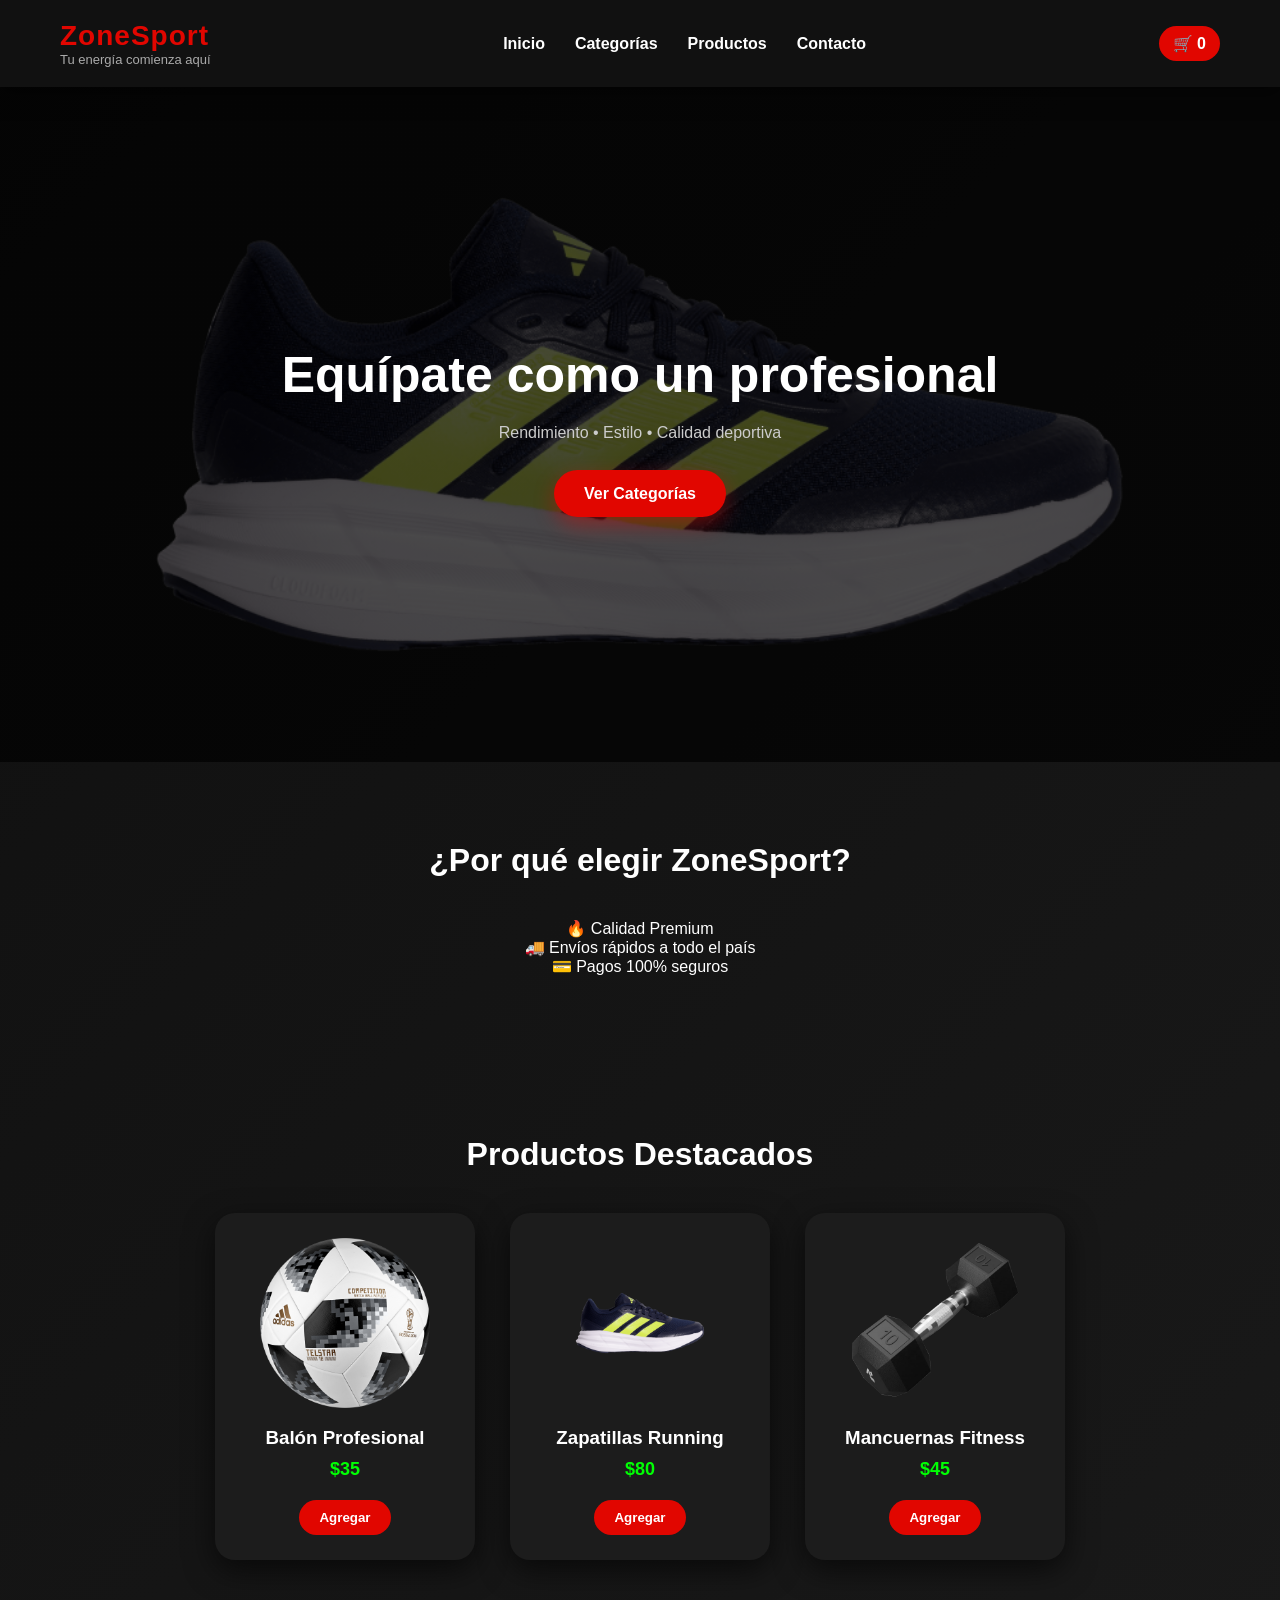
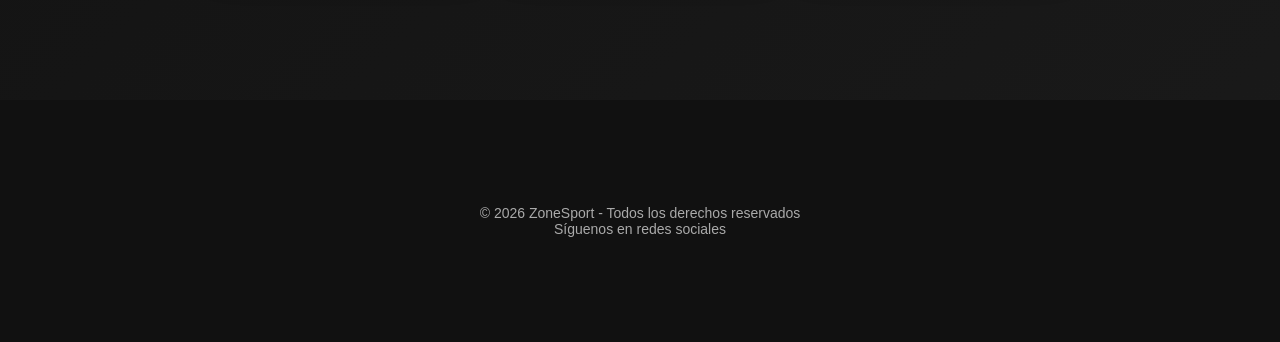
<file: index.html>
<!DOCTYPE html>
<html lang="es">

<head>
    <meta charset="UTF-8">
    <meta name="viewport" content="width=device-width, initial-scale=1.0">
    <title>ZoneSport | Tienda Deportiva</title>

    <link rel="stylesheet" href="assets/css/styles.css">
</head>

<body>

<header>
    <div class="logo">
        <h1>ZoneSport</h1>
        <p>Tu energía comienza aquí</p>
    </div>

    <nav>
        <ul>
            <li><a href="index.html">Inicio</a></li>
            <li><a href="categorias.html">Categorías</a></li>
            <li><a href="productos.html">Productos</a></li>
            <li><a href="contacto.html">Contacto</a></li>
        </ul>
    </nav>

    <div class="carrito">
        🛒 <span id="contador">0</span>
    </div>
</header>


<main>

<section class="hero">
    <article class="hero-content">
        <h2>Equípate como un profesional</h2>
        <p>Rendimiento • Estilo • Calidad deportiva</p>
        <br>
        <a href="categorias.html" class="btn-principal">Ver Categorías</a>
    </article>
</section>

<section>
<h2>¿Por qué elegir ZoneSport?</h2>

<article>
<p>🔥 Calidad Premium</p>
<p>🚚 Envíos rápidos a todo el país</p>
<p>💳 Pagos 100% seguros</p>
</article>

</section>

<section>

<h2>Productos Destacados</h2>

<div class="contenedor-productos">

<article class="producto">
<img src="assets/img/productos/balon de futbol.png">
<h3>Balón Profesional</h3>
<p class="precio">$35</p>
<button class="btn-carrito">Agregar</button>
</article>

<article class="producto">
<img src="assets/img/productos/zapatillas.png">
<h3>Zapatillas Running</h3>
<p class="precio">$80</p>
<button class="btn-carrito">Agregar</button>
</article>

<article class="producto">
<img src="assets/img/productos/mancuernas.png">
<h3>Mancuernas Fitness</h3>
<p class="precio">$45</p>
<button class="btn-carrito">Agregar</button>
</article>

</div>

</section>

</main>


<footer>
    <section>
        <p>© 2026 ZoneSport - Todos los derechos reservados</p>
        <p>Síguenos en redes sociales</p>
    </section>
</footer>

<script src="assets/js/script.js"></script>

</body>
</html>
</file>
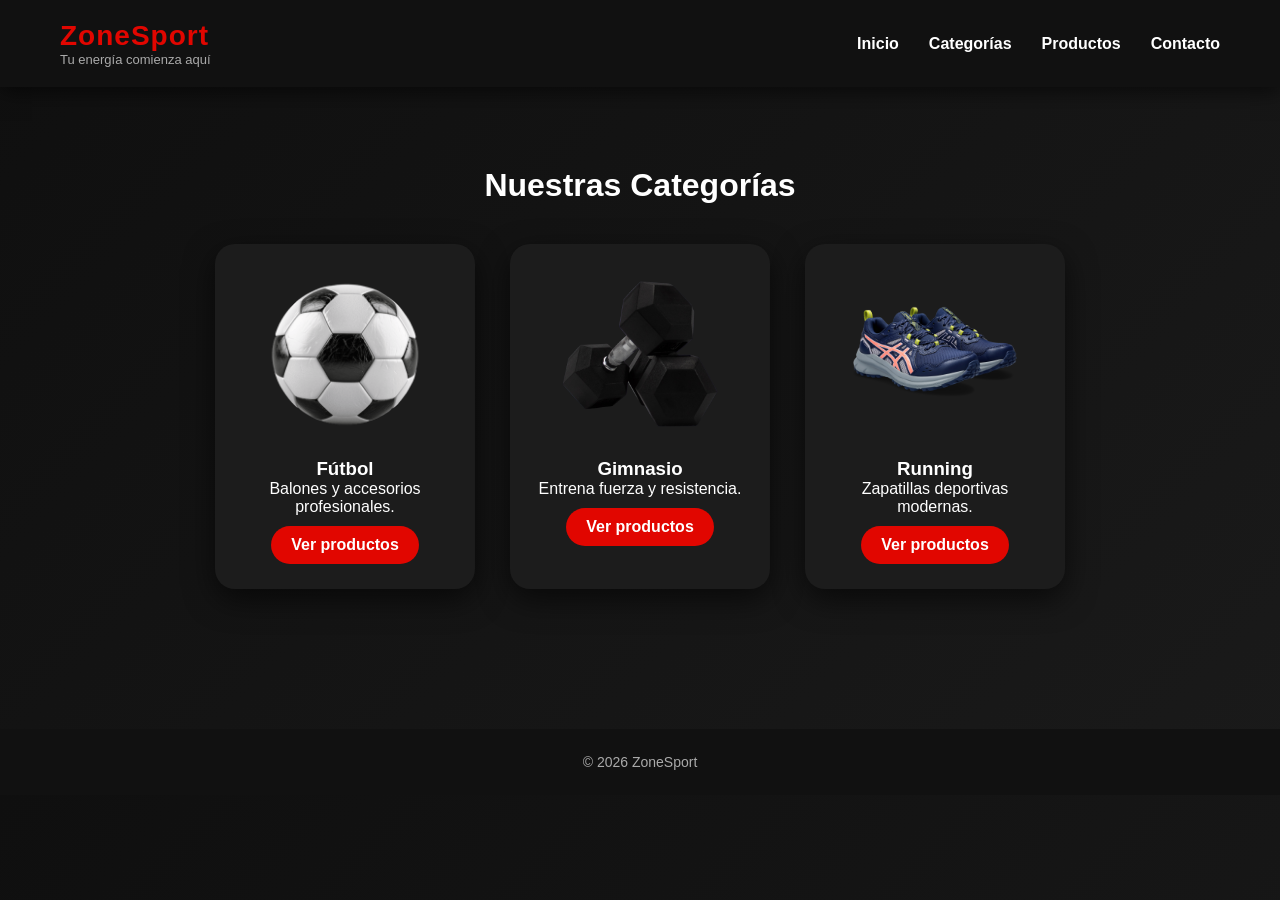
<file: categorias.html>
<!DOCTYPE html>
<html lang="es">
<head>
<meta charset="UTF-8">
<meta name="viewport" content="width=device-width, initial-scale=1.0">
<title>Categorías | ZoneSport</title>
<link rel="stylesheet" href="assets/css/styles.css">
</head>

<body>

<header>
<div class="logo">
<h1>ZoneSport</h1>
<p>Tu energía comienza aquí</p>
</div>

<nav>
<ul>
<li><a href="index.html">Inicio</a></li>
<li><a href="categorias.html">Categorías</a></li>
<li><a href="productos.html">Productos</a></li>
<li><a href="contacto.html">Contacto</a></li>
</ul>
</nav>
</header>

<main>

<section>
<h2>Nuestras Categorías</h2>

<div class="contenedor-categorias">

<article class="categoria">
<img src="assets/img/categorias/futbol.png">
<h3>Fútbol</h3>
<p>Balones y accesorios profesionales.</p>
<a href="productos.html">Ver productos</a>
</article>

<article class="categoria">
<img src="assets/img/categorias/gym.png">
<h3>Gimnasio</h3>
<p>Entrena fuerza y resistencia.</p>
<a href="productos.html">Ver productos</a>
</article>

<article class="categoria">
<img src="assets/img/categorias/running.png">
<h3>Running</h3>
<p>Zapatillas deportivas modernas.</p>
<a href="productos.html">Ver productos</a>
</article>

</div>

</section>

</main>

<footer>
<p>© 2026 ZoneSport</p>
</footer>

</body>
</html>
</file>
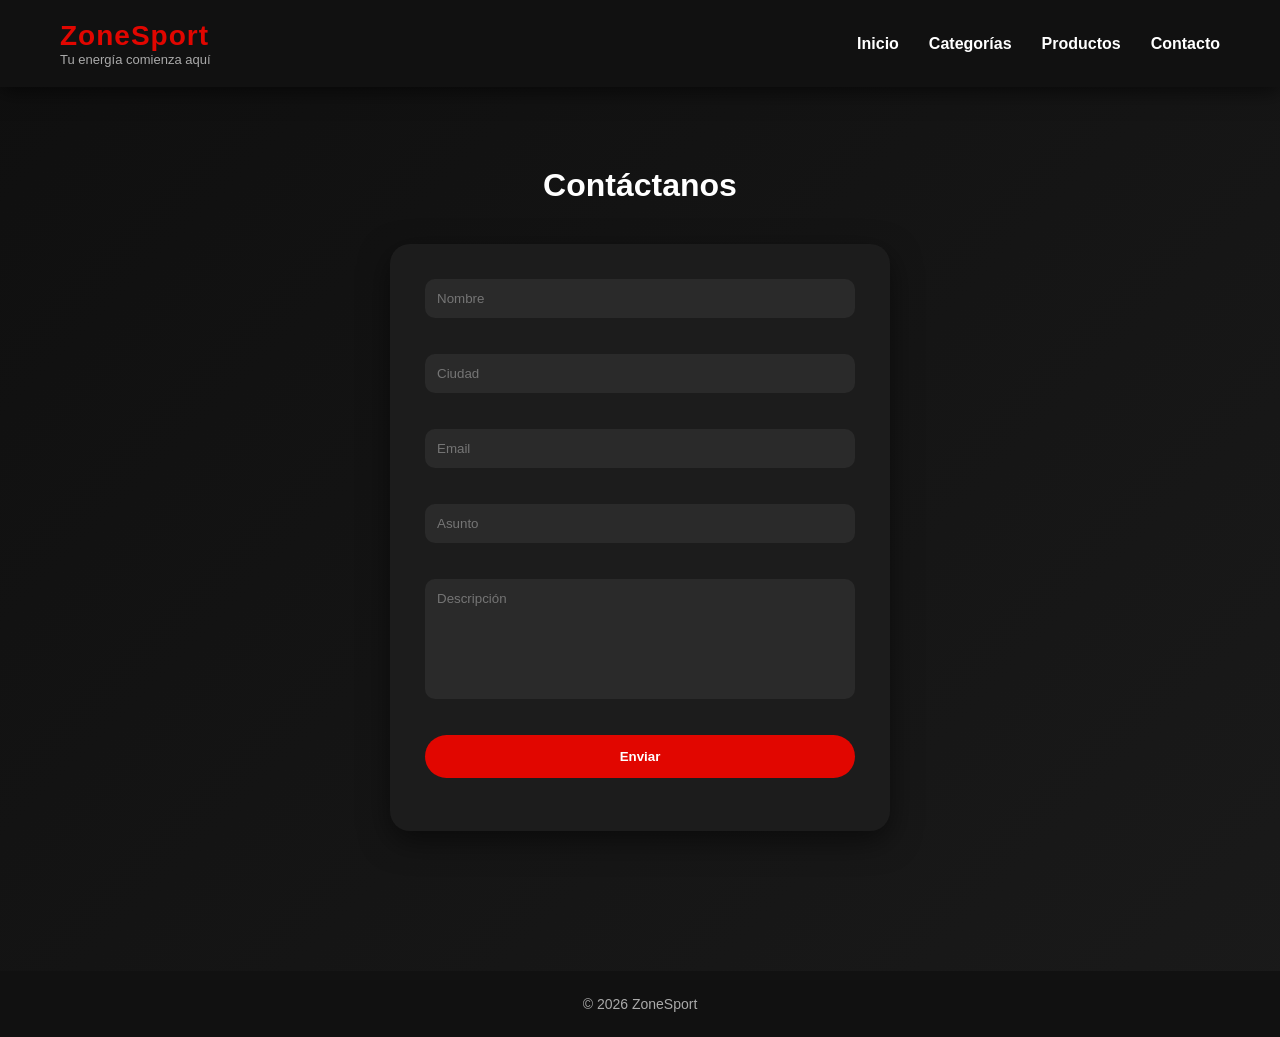
<file: contacto.html>
<!DOCTYPE html>
<html lang="es">
<head>
<meta charset="UTF-8">
<meta name="viewport" content="width=device-width, initial-scale=1.0">
<title>Contacto | ZoneSport</title>
<link rel="stylesheet" href="assets/css/styles.css">
</head>

<body>

<header>
<div class="logo">
<h1>ZoneSport</h1>
<p>Tu energía comienza aquí</p>
</div>

<nav>
<ul>
<li><a href="index.html">Inicio</a></li>
<li><a href="categorias.html">Categorías</a></li>
<li><a href="productos.html">Productos</a></li>
<li><a href="contacto.html">Contacto</a></li>
</ul>
</nav>
</header>

<main>

<section>
<h2>Contáctanos</h2>

<form id="formulario">

<input type="text" id="nombre" placeholder="Nombre">
<p class="error" id="error-nombre"></p>

<input type="text" id="ciudad" placeholder="Ciudad">
<p class="error" id="error-ciudad"></p>

<input type="email" id="email" placeholder="Email">
<p class="error" id="error-email"></p>

<input type="text" id="asunto" placeholder="Asunto">
<p class="error" id="error-asunto"></p>

<textarea id="descripcion" placeholder="Descripción"></textarea>
<p class="error" id="error-descripcion"></p>

<button type="submit">Enviar</button>

<p id="mensaje-final"></p>

</form>

</section>

</main>

<footer>
<p>© 2026 ZoneSport</p>
</footer>

<script src="assets/js/script.js"></script>

</body>
</html>
</file>
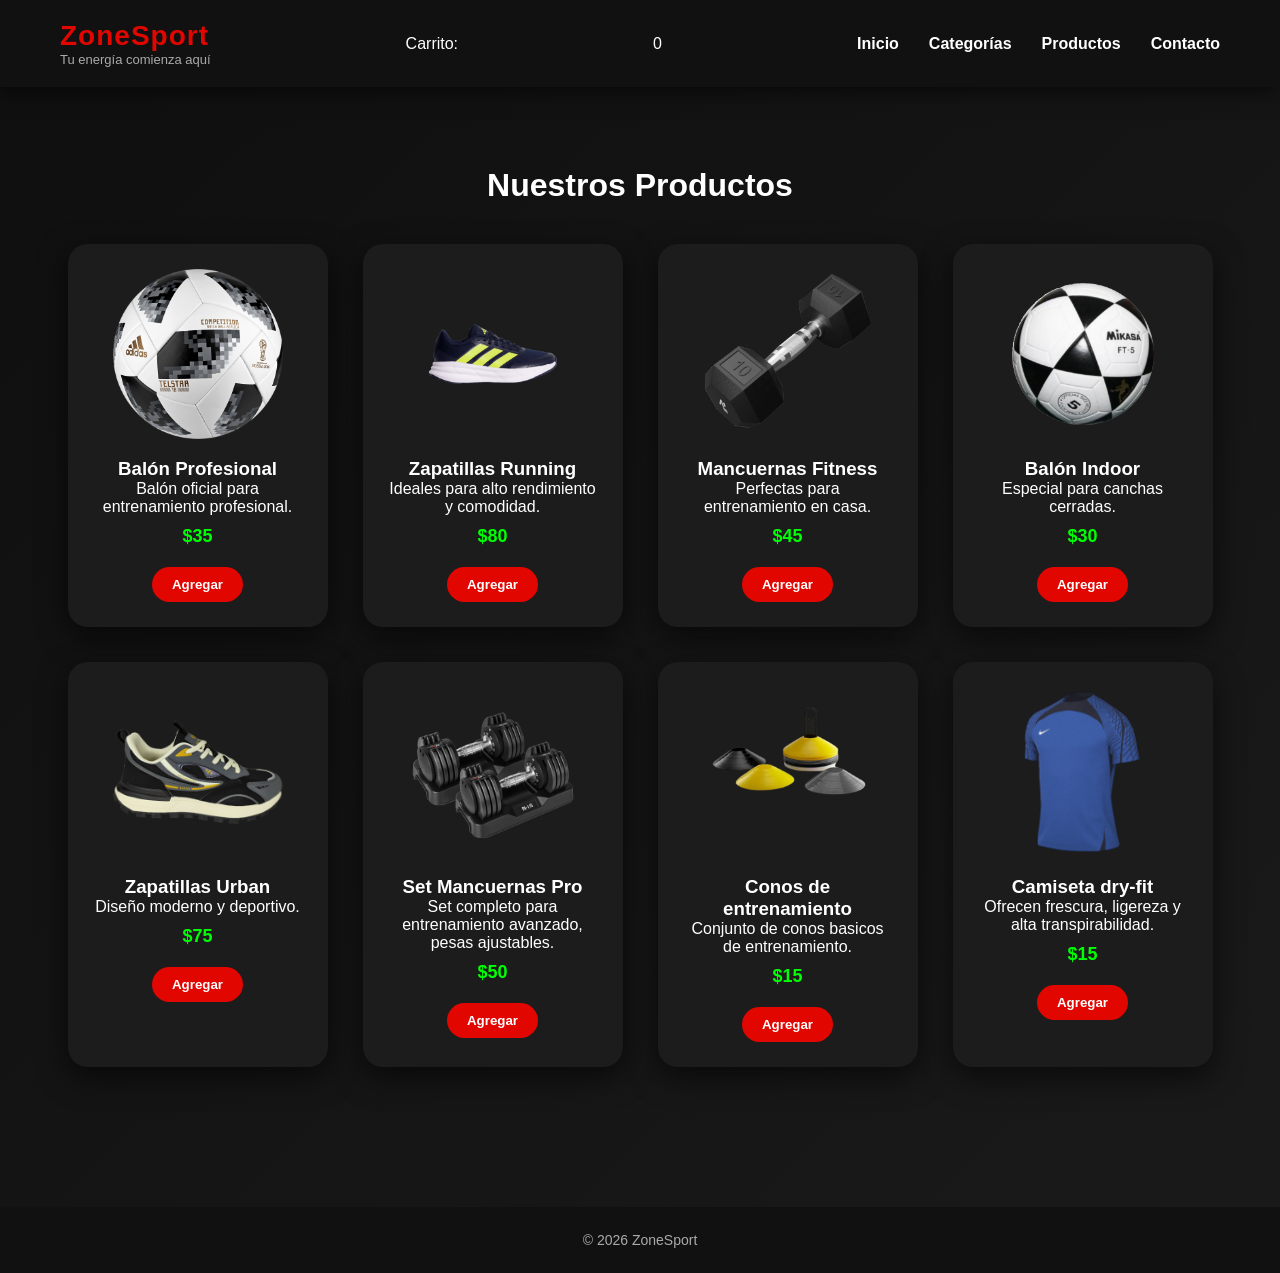
<file: productos.html>
<!DOCTYPE html>
<html lang="es">
<head>
<meta charset="UTF-8">
<meta name="viewport" content="width=device-width, initial-scale=1.0">
<title>Productos | ZoneSport</title>
<link rel="stylesheet" href="assets/css/styles.css">
</head>

<body>

<header>
<div class="logo">
<h1>ZoneSport</h1>
<p>Tu energía comienza aquí</p>
</div>
Carrito: <span id="contador">0</span>
<nav>
<ul>
<li><a href="index.html">Inicio</a></li>
<li><a href="categorias.html">Categorías</a></li>
<li><a href="productos.html">Productos</a></li>
<li><a href="contacto.html">Contacto</a></li>
</ul>
</nav>
</header>

<main>

<section>
<h2>Nuestros Productos</h2>


<div class="contenedor-productos">

<article class="producto">
<img src="assets/img/productos/balon de futbol.png">
<h3>Balón Profesional</h3>
<p>Balón oficial para entrenamiento profesional.</p>
<p class="precio">$35</p>
<button class="btn-carrito">Agregar</button>
</article>

<article class="producto">
<img src="assets/img/productos/zapatillas.png">
<h3>Zapatillas Running</h3>
<p>Ideales para alto rendimiento y comodidad.</p>
<p class="precio">$80</p>
<button class="btn-carrito">Agregar</button>
</article>

<article class="producto">
<img src="assets/img/productos/mancuernas.png">
<h3>Mancuernas Fitness</h3>
<p>Perfectas para entrenamiento en casa.</p>
<p class="precio">$45</p>
<button class="btn-carrito">Agregar</button>
</article>

<article class="producto">
<img src="assets/img/productos/balon de indor.png">
<h3>Balón Indoor</h3>
<p>Especial para canchas cerradas.</p>
<p class="precio">$30</p>
<button class="btn-carrito">Agregar</button>
</article>

<article class="producto">
<img src="assets/img/productos/zapatillasurban.png">
<h3>Zapatillas Urban</h3>
<p>Diseño moderno y deportivo.</p>
<p class="precio">$75</p>
<button class="btn-carrito">Agregar</button>
</article>

<article class="producto">
<img src="assets/img/productos/mancuernaspro.png">
<h3>Set Mancuernas Pro</h3>
<p>Set completo para entrenamiento avanzado, pesas ajustables.</p>
<p class="precio">$50</p>
<button class="btn-carrito">Agregar</button>
</article>

<article class="producto">
<img src="assets/img/productos/conos.png">
<h3>Conos de entrenamiento</h3>
<p>Conjunto de conos basicos de entrenamiento.</p>
<p class="precio">$15</p>
<button class="btn-carrito">Agregar</button>
</article>

<article class="producto">
<img src="assets/img/productos/camisa.png">
<h3>Camiseta dry-fit</h3>
<p> Ofrecen frescura, ligereza y alta transpirabilidad.</p>
<p class="precio">$15</p>
<button class="btn-carrito">Agregar</button>
</article>
</div>
</section>

</main>

<footer>
<p>© 2026 ZoneSport</p>
</footer>

<script src="assets/js/script.js"></script>

</body>
</html>
</file>
<file: assets/css/styles.css>
/* ================= RESET ================= */
*{
margin:0;
padding:0;
box-sizing:border-box;
font-family: 'Segoe UI', sans-serif;
}

body{
background: linear-gradient(135deg,#0f0f0f,#1a1a1a);
color:#fff;
overflow-x:hidden;
}

/* ================= ANIMACIÓN GENERAL ================= */

@keyframes fadeUp{
from{
opacity:0;
transform:translateY(40px);
}
to{
opacity:1;
transform:translateY(0);
}
}

/* ================= HEADER ================= */

header{
background:#111;
display:flex;
justify-content:space-between;
align-items:center;
padding:20px 60px;
flex-wrap:wrap;
position:sticky;
top:0;
z-index:100;
box-shadow:0 4px 20px rgba(0,0,0,.6);
}

.logo h1{
color:#e10600;
font-size:28px;
letter-spacing:1px;
}

.logo p{
font-size:13px;
color:#aaa;
}

nav ul{
list-style:none;
display:flex;
gap:30px;
}

nav a{
color:#fff;
text-decoration:none;
font-weight:600;
transition:.3s;
}

nav a:hover{
color:#e10600;
}

.carrito{
background:#e10600;
padding:8px 14px;
border-radius:20px;
font-weight:bold;
}

/* ================= HERO ================= */

.hero{
height:75vh;
background:
linear-gradient(rgba(0,0,0,.7),rgba(0,0,0,.7)),
url("../img/banners/zapatillas.png");
background-size:cover;
background-position:center;
display:flex;
justify-content:center;
align-items:center;
text-align:center;
padding:20px;
}

.hero-content{
animation:fadeUp 1s ease;
}

.hero h2{
font-size:50px;
margin-bottom:20px;
}

.hero p{
color:#ccc;
margin-bottom:25px;
}

.btn-principal{
background:#e10600;
padding:15px 30px;
border-radius:30px;
color:white;
text-decoration:none;
font-weight:bold;
transition:.3s;
box-shadow:0 8px 20px rgba(225,6,0,.4);
}

.btn-principal:hover{
background:#b80000;
transform:translateY(-4px);
}

/* ================= SECTIONS ================= */

section{
padding:80px 20px;
text-align:center;
animation:fadeUp 1s ease;
}

h2{
margin-bottom:40px;
font-size:32px;
}

/* ================= TARJETAS ================= */

.contenedor-categorias,
.contenedor-productos{
display:flex;
justify-content:center;
flex-wrap:wrap;
gap:35px;
}

.categoria,
.producto{
background:#1c1c1c;
border-radius:20px;
padding:25px;
width:260px;
transition:.4s;
box-shadow:0 10px 30px rgba(0,0,0,.6);
}

.categoria:hover,
.producto:hover{
transform:translateY(-10px) scale(1.03);
box-shadow:0 20px 40px rgba(225,6,0,.3);
}

.categoria img,
.producto img{
width:100%;
height:170px;
object-fit:contain;
margin-bottom:15px;
}

.precio{
color:#00ff04;
font-size:18px;
font-weight:bold;
margin:10px 0;
}

.producto button,
.categoria a{
background:#e10600;
border:none;
padding:10px 20px;
border-radius:25px;
cursor:pointer;
font-weight:bold;
color:white;
text-decoration:none;
display:inline-block;
margin-top:10px;
transition:.3s;
}

.producto button:hover,
.categoria a:hover{
background:#b80000;
transform:scale(1.05);
}

/* ================= FORMULARIO ================= */

form{
max-width:500px;
margin:auto;
display:flex;
flex-direction:column;
gap:18px;
background:#1c1c1c;
padding:35px;
border-radius:20px;
box-shadow:0 10px 30px rgba(0,0,0,.5);
}

input, textarea{
padding:12px;
border-radius:10px;
border:none;
background:#2a2a2a;
color:white;
outline:none;
}

textarea{
resize:none;
height:120px;
}

button[type="submit"]{
background:#e10600;
border:none;
padding:14px;
font-weight:bold;
border-radius:25px;
cursor:pointer;
transition:.3s;
color:white;
}

button[type="submit"]:hover{
background:#b80000;
transform:scale(1.05);
}

.error{
color:#d30e0e;
font-size:13px;
text-align:left;
}

/* ================= FOOTER ================= */

footer{
background:#111;
text-align:center;
padding:25px;
margin-top:60px;
font-size:14px;
color:#aaa;
}

/* ================= RESPONSIVE ================= */

@media(max-width:768px){

header{
flex-direction:column;
gap:15px;
text-align:center;
}

nav ul{
flex-direction:column;
gap:15px;
}

.hero h2{
font-size:32px;
}

.contenedor-productos,
.contenedor-categorias{
flex-direction:column;
align-items:center;
}

.producto,
.categoria{
width:90%;
}

}
</file>
